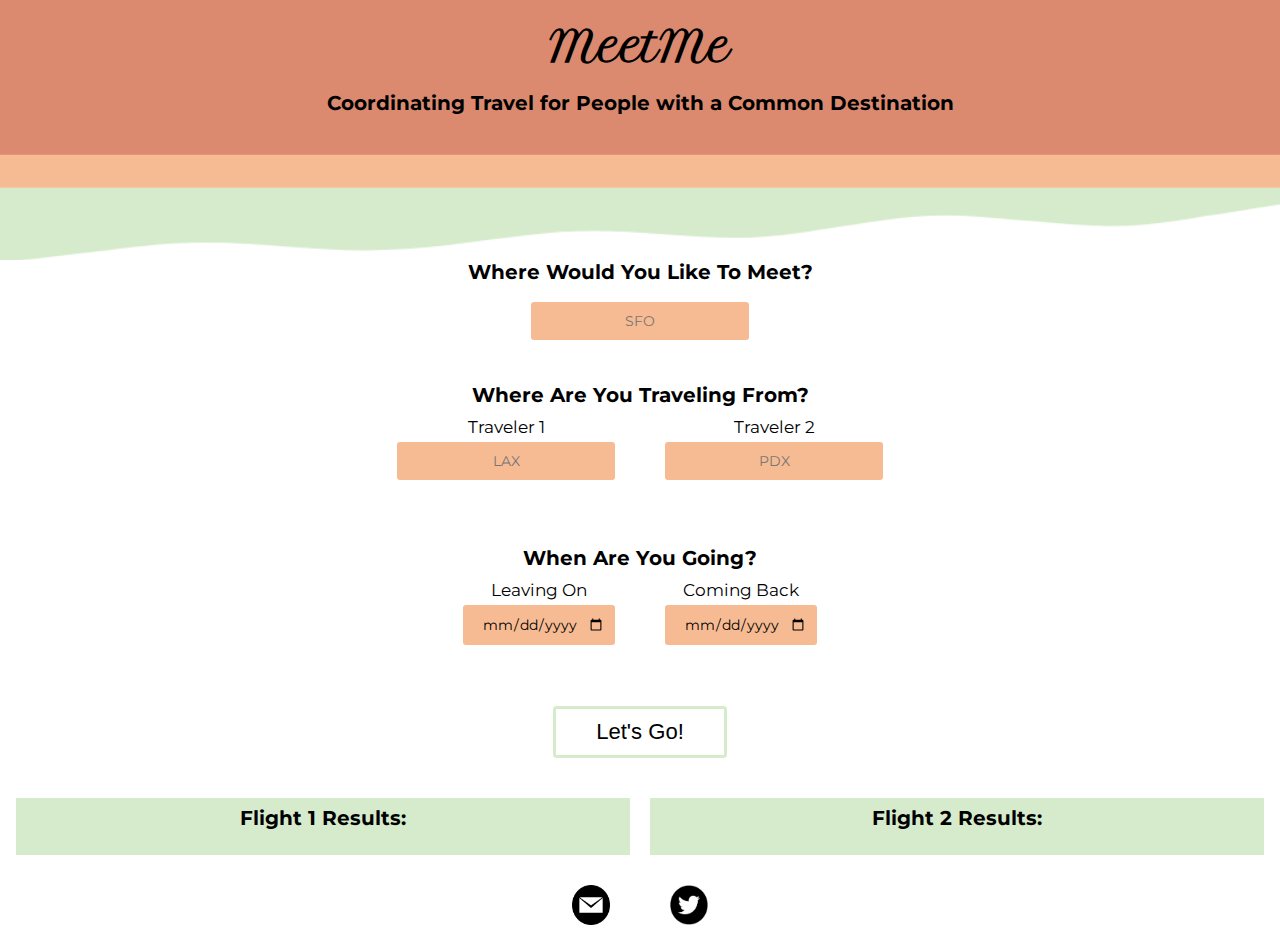
<file: index.html>
<!DOCTYPE html>
<html lang="en">
  <head>
    <meta charset="UTF-8" />
    <meta name="viewport" content="width=device-width, initial-scale=1.0" />
    <meta http-equiv="X-UA-Compatible" content="ie=edge" />
    <title>MeetMe</title>
    <link rel="stylesheet" href="style.css" />
    <link
      href="https://fonts.googleapis.com/css?family=Montserrat|Petit+Formal+Script"
      rel="stylesheet"
    />
    <script
      src="https://code.jquery.com/jquery-3.3.1.js"
      integrity="sha256-2Kok7MbOyxpgUVvAk/HJ2jigOSYS2auK4Pfzbm7uH60="
      crossorigin="anonymous"
    ></script>
  </head>
  <body>
    <header class="pageTitle">
      <h1>MeetMe</h1>
      <h2>Coordinating Travel for People with a Common Destination</h2>
    </header>
    <form class="flightSearchForm">
      <h3>Where Would You Like To Meet?</h3>
      <section class="enterDestination" role="enterDestination">
        <input
          class="destination"
          type="text"
          placeholder="SFO"
          list="airportCode"
          name="airportCode"
          autocomplete="off"
          required
        />
      </section>
      <h3 class="originatingAirport">Where Are You Traveling From?</h3>
      <section class="enterOrigin" role="enterOrigin">
        <div class="formSection">
          <label>Traveler 1</label>
          <input
            class="airport0"
            type="text"
            placeholder="LAX"
            id="airportCode"
            autocomplete="off"
            required
          />
        </div>
        <div class="formSection">
          <label>Traveler 2</label>
          <input
            class="airport1"
            type="text"
            placeholder="PDX"
            id="airportCode"
            autocomplete="off"
            required
          />
        </div>
      </section>
      <h3 class="whereTitle">When Are You Going?</h3>
      <section class="enterTripDates" role="enterTripDates">
        <div class="formSection">
          <label>Leaving On</label>
          <input
            class="startDate"
            type="date"
            id="dates"
            placeholder="mm/dd/yyyy"
            required
          />
        </div>
        <div class="formSection">
          <label>Coming Back</label>
          <input
            class="endDate"
            type="date"
            id="dates"
            placeholder="mm/dd/yyyy"
            required
          />
        </div>
      </section>
      <section class="ifError" role="ifError"></section>
      <button class="letsGo" type="submit">Let's Go!</button>
    </form>
    <section
      class="destinationPhotos"
      role="destinationPhotos"
      aria-live="polite"
    >
      <h3 class="destinationName"></h3>
      <ul class="destinationPhotoList"></ul>
    </section>
    <section
      class="flightSearchResults"
      role="flightSearchResults"
      aria-live="polite"
    >
      <section class="flightResults1" role="flightResults">
        <h3 class="flightResultsTitle">Flight 1 Results:</h3>
        <div class="flightResultsList1">
          <ul class="departingFlight1"></ul>
          <ul class="departingFlight2"></ul>
        </div>
      </section>
      <section class="flightResults2" role="flightResults">
        <h3 class="flightResultsTitle">Flight 2 Results:</h3>
        <div class="flightResultsList2">
          <ul class="departingFlight3"></ul>
          <ul class="departingFlight4"></ul>
        </div>
      </section>
    </section>
    <section class="socialMedia" role="socialMedia">
      <ul class="socialMediaList">
        <li class="email">
          <button class="buttonIcon" id="email">
            <a
              href="mailto:%20?subject=Check%20out%20MeetMe!&body=Let's%20plan%20a%20trip!%20https://greffly.github.io/MeetMe-API-Hack/"
              ><img src="email.png"
            /></a>
          </button>
        </li>
        <li class="twitter">
          <button class="buttonIcon" id="twitter">
            <a
              href="https://twitter.com/intent/tweet?text=Check%20out%20MeetMe!%20https://greffly.github.io/MeetMe-API-Hack/"
              ><img src="twitter.png"
            /></a>
          </button>
        </li>
      </ul>
    </section>
    <script src="dataStore.js"></script>
    <script src="index.js"></script>
    <script src="photoAPI.js"></script>
  </body>
</html>
</file>
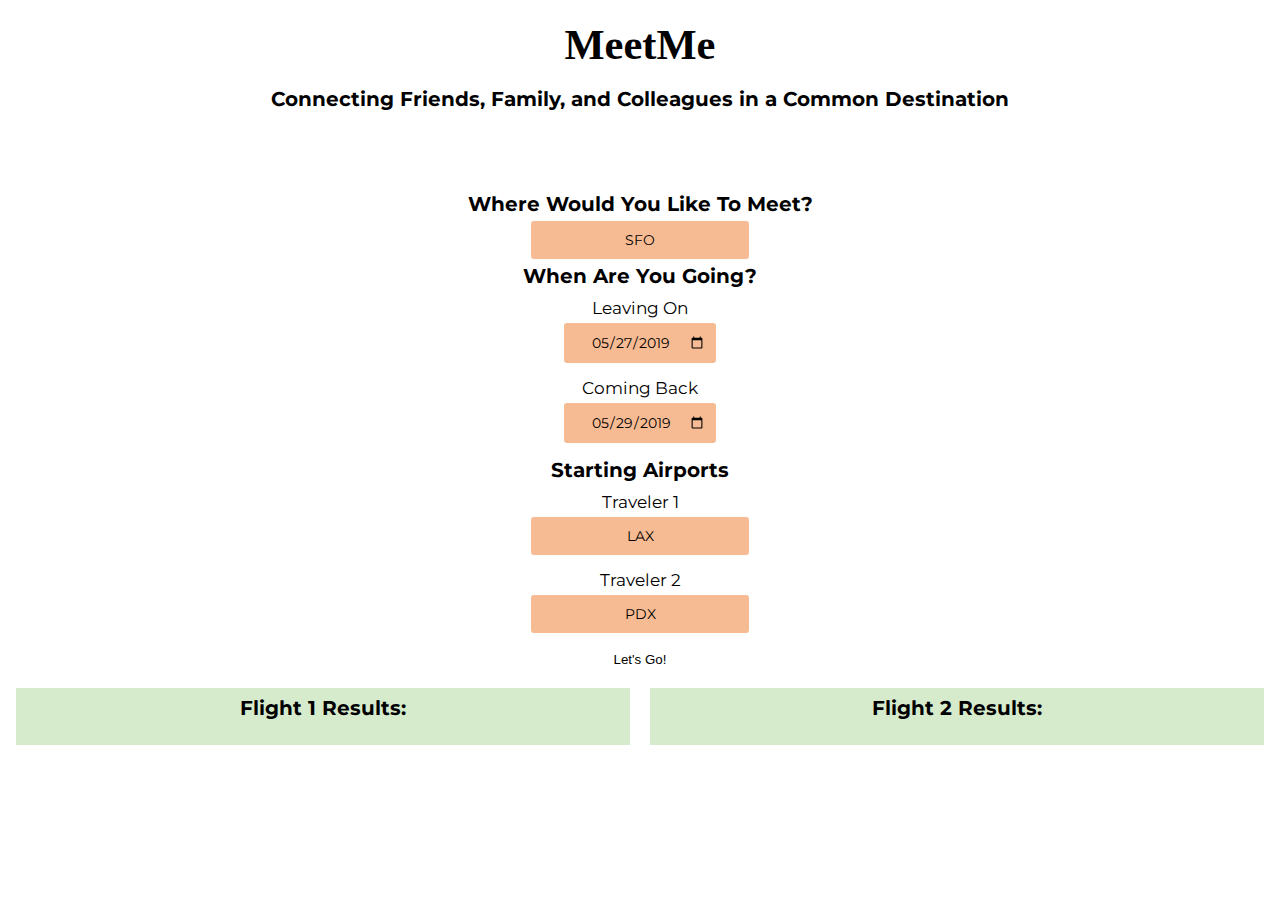
<file: main.html>
<!DOCTYPE html>
<html lang="en">
<head>
        <meta charset="UTF-8">
        <meta name="viewport" content="width=device-width, initial-scale=1.0">
        <meta http-equiv="X-UA-Compatible" content="ie=edge">
        <title>MeetMe</title>
        <link rel="stylesheet" href="style.css">
        <link href="https://fonts.googleapis.com/css?family=Montserrat|Poiret+One" rel="stylesheet">
        <script src="https://code.jquery.com/jquery-3.3.1.js" integrity="sha256-2Kok7MbOyxpgUVvAk/HJ2jigOSYS2auK4Pfzbm7uH60=" crossorigin="anonymous"></script>
</head>
<body>
    <header class="title">
        <h1>MeetMe</h1>
        <h2>Connecting Friends, Family, and Colleagues in a Common Destination</h2>
    </header>
    <form class="flightSearchForm">
        <section class="destinationForm">
            <label for="destinationSearch"><h3>Where Would You Like To Meet?</h3></label>
            <input class="destination" type="text" placeholder="Austin" value="SFO">
        </section>
        <h3>When Are You Going?</h3>
        <section class="dateForm">
            <div class="formSection">
                <label>Leaving On</label>
                <input class="startDate" type="date" id="dates" placeholder="mm/dd/yyyy" value="2019-05-27">
            </div>
            <div class="formSection">
                <label>Coming Back</label>
                <input class="endDate" type="date" id="dates" placeholder="mm/dd/yyyy" value="2019-05-29">
            </div>
        </section>
        <h3 class="originatingAirport">Starting Airports</h3>
        <section class="startingPoint">
            <div class="formSection">
                <label>Traveler 1</label>
                <input class="airport0" type="text" placeholder="SFO" value="LAX">
            </div>
            <div class="formSection">
                <label>Traveler 2</label>
                <input class="airport1" type="text" placeholder="PDX" value="PDX">
            </div>
        </section>
        <button type="submit">Let's Go!</button>
    </form>
    <section class="flightSearchResults">
        <section class="flightResults1">
            <h3 class="flightResultsTitle">Flight 1 Results:</h3>
            <ul class="flightResultsList1">
            </ul>
        </section>
        <section class="flightResults2">
            <h3 class="flightResultsTitle">Flight 2 Results:</h3>
            <ul class="flightResultsList2">
            </ul>
        </section>
    </section>
    <section class="destinationPhotos">
        <ul class="destinationPhotoList">
        </ul>
    </section>
    <script src="index.js"></script>
    <script src="photoAPI.js"></script>
</body>
</html>
</file>
<file: style.css>
* {
  box-sizing: border-box;
}

html {
  text-align: center;
  font-family: Montserrat;
  font-size: 13px;
}

body {
  margin: 0;
}

input,
label {
  display: block;
}

.pageTitle {
  background-image: url('headerMobile.png');
  background-size: 100% 300%;
  background-repeat: no-repeat;
  margin-top: 0;
  padding-bottom: 15%;
}

input {
  padding: 10px;
  font-family: Montserrat;
  margin: 5px;
  font-size: 10px;
  border: none;
  border-radius: 3px;
  background-color: rgb(247, 187, 147);
}

h1 {
  font-size: 3em;
  padding: 10px 0 0 0;
  margin: 0;
  font-family: 'Petit Formal Script', cursive;
}

h2 {
  font-size: 1em;
  padding: 0 2% 5%;
}

.enterDestination {
  padding: 2%;
}

.yourTrip {
  font-family: 'Petit Formal Script', cursive;
  padding-bottom: 0;
  font-size: 1.3em;
}

.enterDestination,
input {
  display: inline-block;
  text-align: center;
}

.enterDestination,
.enterOrigin {
  position: relative;
}

div {
  margin: 10px;
}

section {
  width: 100%;
}

.letsGo {
  padding: 10px 40px;
  margin: 20px;
  font-size: 1.3em;
  border: 3px solid rgb(213, 235, 204);
  border-radius: 4px;
}

.letsGo:hover {
  background-color: rgb(213, 235, 204);
}

.flightSearchResults {
  display: flex;
  justify-content: center;
  margin-left: 0;
  margin-right: 0;
  width: 100%;
  padding: 0;
}

.enterTripDates,
.enterOrigin {
  display: flex;
  flex-direction: row;
  justify-content: center;
}

h3 {
  margin: 0;
}

.whereTitle {
  padding-top: 2%;
}

.enterDestination,
.enterOrigin,
.enterTripDates {
  margin-bottom: 4%;
}

.airports {
  display: flex;
  flex-direction: column;
  justify-content: center;
}

.airportCodeTitle,
.departureAndArrivalInfo {
  font-size: 12px;
}

.airportCodeTitle {
  text-align: center;
}

.flight1,
.flight2,
.flight3,
.flight4,
.selectedFlight {
  list-style: none;
  text-align: left;
  border: none;
  background-color: white;
  margin-left: auto;
  margin-right: auto;
  margin-bottom: 10px;
  padding: 5px;
}

.selectedFlight button {
  background-color: rgb(219, 138, 111);
}

.selectFlight {
  display: block;
  align-content: center;
  padding: 5px 10px;
  font-size: 12px;
  border: 3px solid rgb(219, 138, 111);
  border-radius: 4px;
  margin: 10px auto;
}

.selectFlight:hover {
  background-color: rgb(219, 138, 111);
}

.flightResults1,
.flightResults2 {
  padding: 2px;
  border: none;
  background-color: rgb(213, 235, 204);
  display: inline-block;
  margin: 20px 4px;
  align-content: center;
  width: 48%;
}

.flightResultsList1,
.flightResultsList2 {
  padding: 0;
}

.cost {
  text-align: center;
}

ul {
  padding: 0;
}

li {
  list-style: none;
}

ul li:nth-of-type(1n + 10) {
  display: none;
}

.destinationPhotoList {
  display: flex;
  flex-direction: row;
  justify-content: space-evenly;
  width: 100%;
  margin: 0;
  padding: 0;
}

.destinationPhotos {
  margin: 0;
}

img {
  width: 95%;
  height: 100%;
  background-color: none;
}

button {
  background: none;
  border: none;
}

img:hover,
button:hover {
  cursor: pointer;
}

h4 {
  margin: 0;
}

.errorMessage {
  color: red;
}

.socialMedia {
  width: 30%;
  margin-left: auto;
  margin-right: auto;
}

.socialMediaList {
  display: flex;
  flex-direction: row;
  justify-content: space-evenly;
  margin: 10px 0;
}

.buttonIcon {
  width: 30px;
  height: 30px;
  padding: 0;
  border: none;
  background-color: none;
}

.shareLinks {
  display: flex;
  flex-direction: row;
  justify-content: space-evenly;
  width: 20%;
  margin: auto auto;
  padding: 0;
}

@media screen and (min-width: 768px) {
  html {
    font-size: 16px;
  }
  input {
    font-size: 14px;
  }
  h1 {
    font-size: 2.5em;
    padding-top: 20px;
  }
  h2 {
    font-size: 1.2em;
  }
  .buttonIcon {
    width: 40px;
    height: 40px;
  }
  .socialMedia {
    width: 20%;
  }
  .flightResults1,
  .flightResults2 {
    padding: 8px;
    margin: 20px 10px;
  }
  .pageTitle {
    background-image: url('header.png');
    padding-bottom: 10%;
  }
  .formSection {
    margin: 10px 20px;
  }
  .enterDestination,
  .enterOrigin,
  .enterTripDates {
    margin-bottom: 2%;
  }
  .enterDestination {
    padding: 1%;
  }
  .selectFlight {
    padding: 10px 20px;
    font-size: 16px;
  }
  .departureAndArrivalInfo {
    font-size: 16px;
    line-height: 1.5;
  }
  .airportCodeTitle {
    font-size: 18px;
    font-weight: bold;
  }
  .yourTrip {
    font-size: 1.5em;
  }
}

@media screen and (min-width: 1024px) {
  html {
    font-size: 17px;
  }
  .pageTitle {
    padding-bottom: 7%;
  }
}

@media screen and (min-width: 1224px) {
  .pageTitle {
    padding-bottom: 5%;
  }
}
</file>
